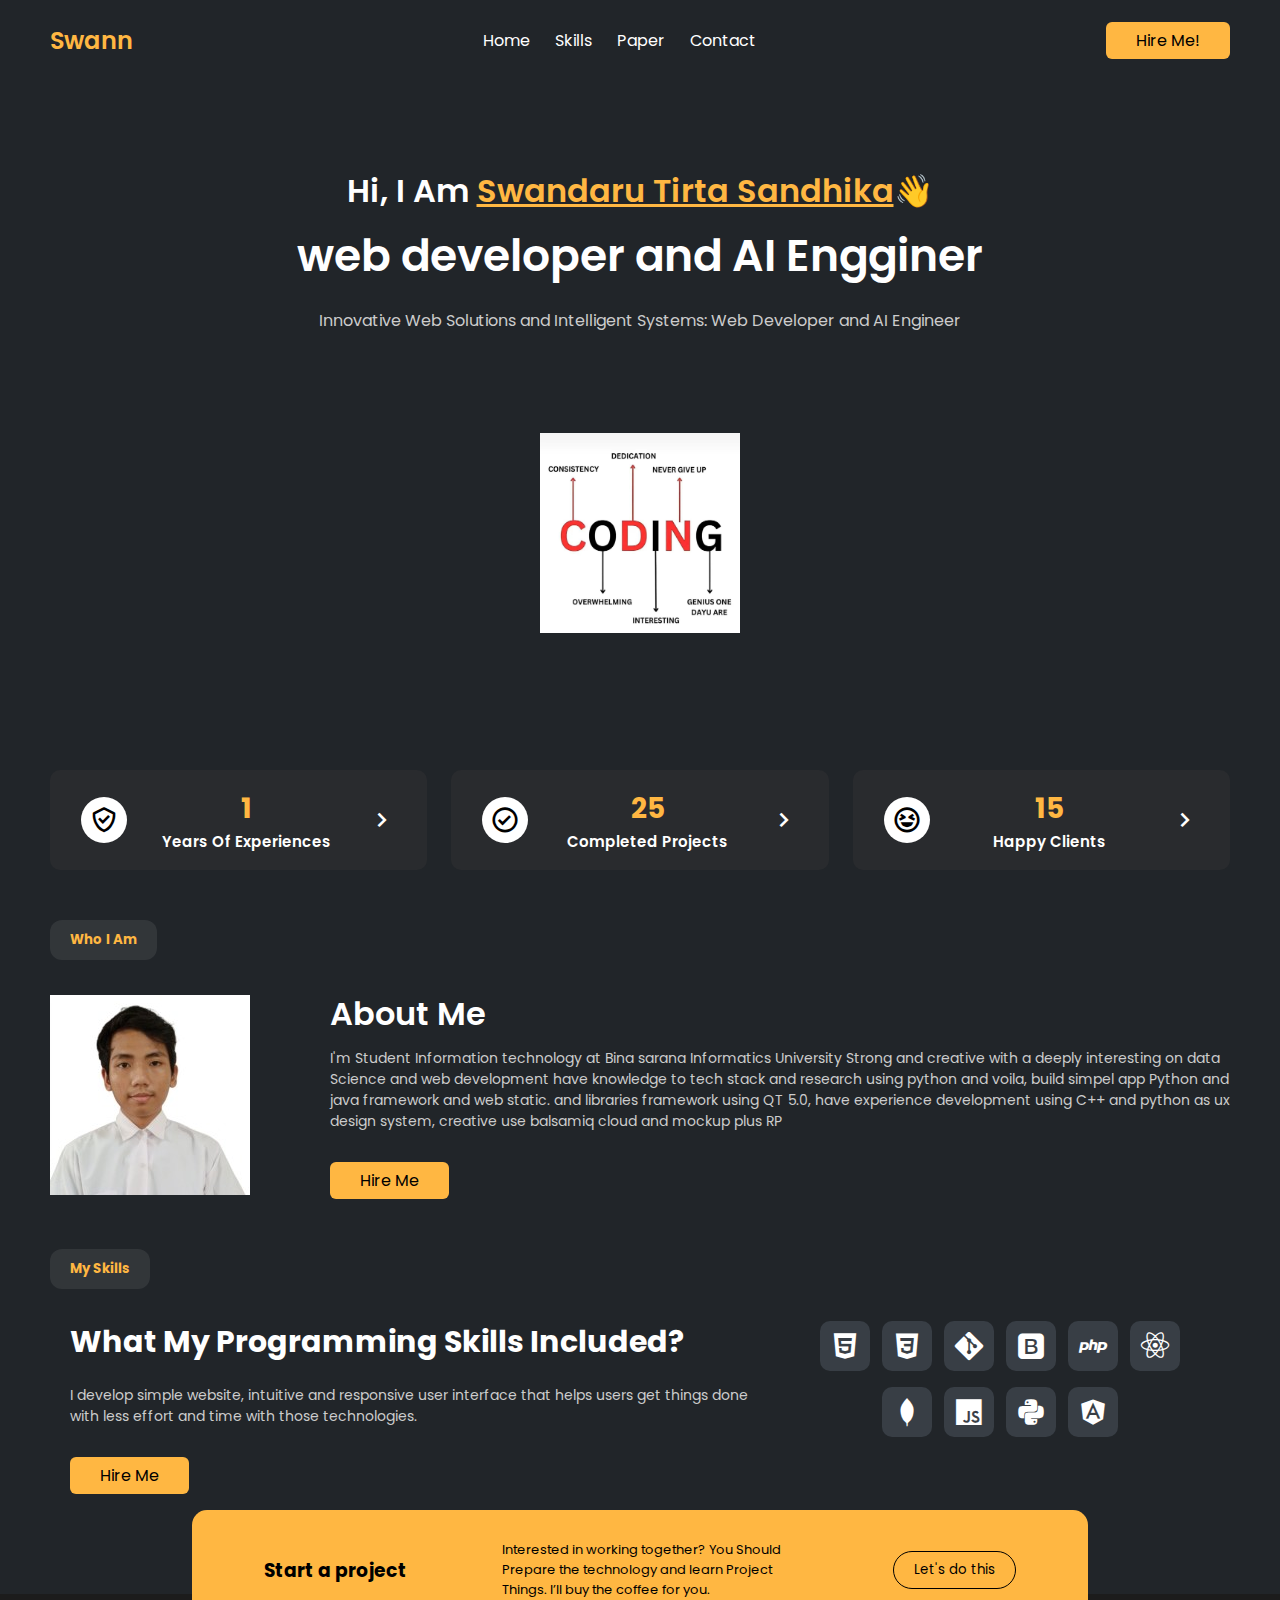
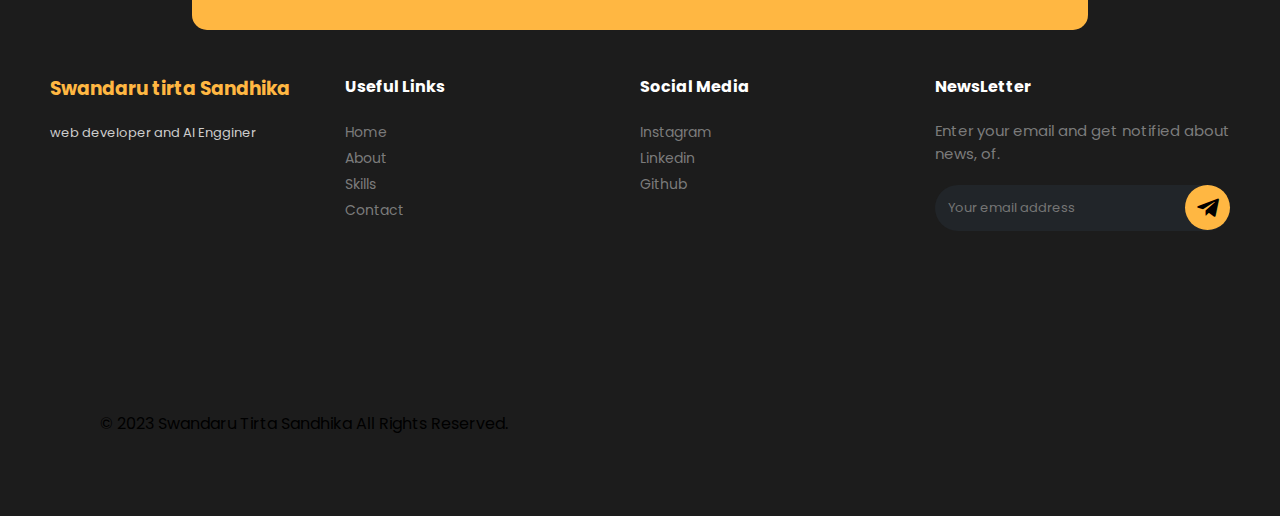
<file: portofolio/index.html>
<!DOCTYPE html>
<html lang="en">

<head>
    <meta charset="UTF-8">
    <meta name="viewport" content="width=device-width, initial-scale=1.0">
    <link href='https://unpkg.com/boxicons@2.1.4/css/boxicons.min.css' rel='stylesheet'>
    <link rel="stylesheet" href="./style.css"/>
    <title>Portofolio | Swandaru Tirta Sandhika</title>
</head>

<body>

    <div class="navbar">
        <h2>Swann</h2>
        <ul>
            <li><a href="">Home</a></li>
            <li><a href="#">Skills</a></li>
            <li><a href="/assets/Makalah Python program Application Merchandise Bola With SDLC Methods en.pdf">Paper</a></li>
            <li><a href="#">Contact</a></li>
        </ul>
        <button class="hire-btn">Hire Me!</button>
    </div>

    <div class="main">
        <h4>Hi, I Am <span>Swandaru Tirta Sandhika</span>👋</h4>
        <p class="title">web developer and AI Engginer</p>
        <p class="subtitle">Innovative Web Solutions and Intelligent Systems: Web Developer and AI Engineer</p>
        <img src="./assets/Logocoding.jpg">
    </div>

    <div class="guarantee">
        <div class="item">
            <div class="icon">
                <i class='bx bx-check-shield'></i>
            </div>
            <div class="info">
                <h3>1</h3>
                <p>Years Of Experiences</p>
            </div>
            <i class='bx bx-chevron-right'></i>
        </div>
        <div class="item">
            <div class="icon">
                <i class='bx bx-check-circle'></i>
            </div>
            <div class="info">
                <h3>25</h3>
                <p>Completed Projects</p>
            </div>
            <i class='bx bx-chevron-right'></i>
        </div>
        <div class="item">
            <div class="icon">
                <i class='bx bx-laugh'></i>
            </div>
            <div class="info">
                <h3>15</h3>
                <p>Happy Clients</p>
            </div>
            <i class='bx bx-chevron-right'></i>
        </div>
    </div>

    <h5 class="seprator">Who I Am</h5>

    <div class="about">
        <img src="./assets/photo.jpg">
        <div class="info">
            <h3>About Me</h3>
            <p>I'm Student Information technology at Bina sarana Informatics University 
            Strong and creative with a deeply interesting on data Science and web development have knowledge 
            to tech stack and research using python and voila, build simpel app Python and java framework and web static.
            and libraries framework using QT 5.0, have experience development 
            using C++ and python as ux design system, creative use balsamiq cloud and mockup plus RP
            </p>
            <button class="hire-btn">Hire Me</button>
        </div>
    </div>

    <!-- My skils -->
    <h5 class="seprator">My Skills</h5>
    <div class="skills">
        <div class="left">
            <div class="info">
                <h3>What My Programming Skills Included?</h3>
                <p>
                    I develop simple website, intuitive and responsive user interface that helps users get things done with less
                    effort and time with those technologies.
                </p>
            </div>
            <button class="hire-btn">Hire Me</button>
        </div>
        <!-- end my skills -->

        <div class="right">
            <div class="item">
                <i class='bx bxl-html5'></i>
            </div>
            <div class="item">
                <i class='bx bxl-css3'></i>
            </div>
            <div class="item">
                <i class='bx bxl-git'></i>
            </div>
            <div class="item">
                <i class='bx bxl-bootstrap'></i>
            </div>
            <div class="item">
                <i class='bx bxl-php'></i>
            </div>
            <div class="item">
                <i class='bx bxl-react'></i>
            </div>
            <div class="item">
                <i class='bx bxl-mongodb'></i>
            </div>
            <div class="item">
                <i class='bx bxl-javascript'></i>
            </div>
            <div class="item">
                <i class='bx bxl-python'></i>
            </div>
            <div class="item">
                <i class='bx bxl-angular'></i>
            </div>
        </div>
    </div>
    <footer>
        <div class="start">
            <h3>Start a project</h3>
            <p>Interested in working together? You Should Prepare the technology and learn Project Things. I’ll buy the coffee for you.</p>
            <button>Let's do this</button>
        </div>

        <div class="cols">
            <div class="about-col">
                <h3>Swandaru tirta Sandhika</h3>
                <p>web developer and AI Engginer</p>
            </div>

            <div class="links-col">
                <h4>Useful Links</h4>
                <a href="#">Home</a>
                <a href="#">About</a>
                <a href="#">Skills</a>
                <a href="#">Contact</a>
            </div>

            <div class="links-col">
                <h4>Social Media</h4>
                <a href="https://www.instagram.com/swandarutirtaa/">Instagram</a>
                <a href="https://www.linkedin.com/in/swandaru-tirta-sandhika/">Linkedin</a>
                <a href="https://github.com/ProgrammingDevelopment">Github</a>
            </div>

            <div class="news-col">
                <h4>NewsLetter</h4>
                <p>Enter your email and get notified about news, of.</p>

                <form>
                    <input type="email" placeholder="Your email address">
                    <button><i class='bx bxl-telegram'></i></button>
                </form>
            </div>
        </div>
        <footer>
            <p>&copy; 2023 <span id="author-name">Swandaru Tirta Sandhika</span> All Rights Reserved.</p>
        </footer>
    </footer>
    <script src="./script.js"></script>
</body>
</html>
</file>
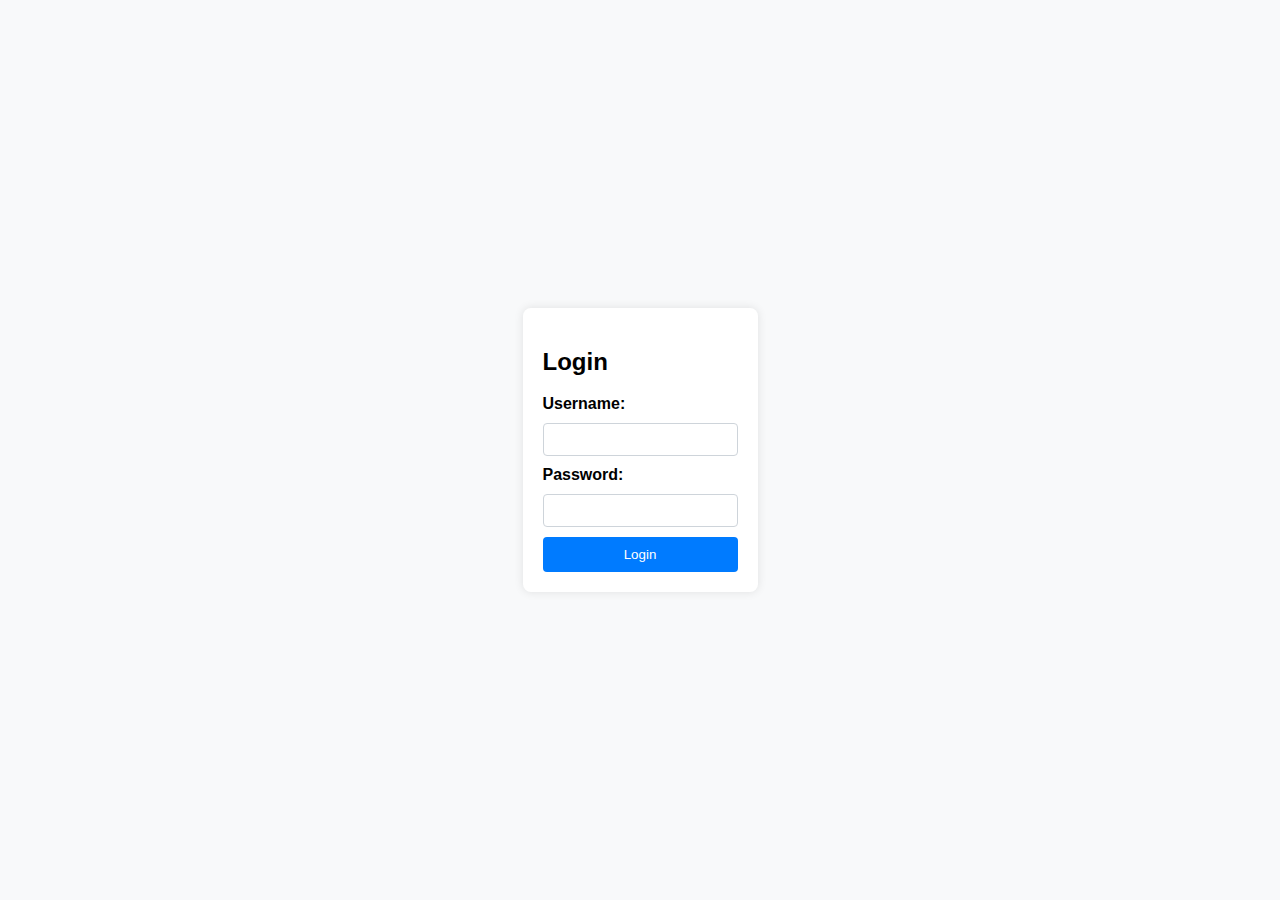
<file: Rental-car/login/login.html>
<!DOCTYPE html>
<html lang="en">
  <head>
    <meta charset="UTF-8" />
    <meta name="viewport" content="width=device-width, initial-scale=1.0" />
    <title>Rental Car Login</title>
    <link rel="stylesheet" href="./login.css" />
    <!-- favicon code -->
    <link rel="icon" type="image/x-icon" href="/favicon.ico" />
    <!-- end favicon code -->
  </head>
  <body>
    <div class="login-container">
      <h2>Login</h2>
      <form id="loginForm">
        <label for="username">Username:</label>
        <input type="text" id="username" required />

        <label for="password">Password:</label>
        <input type="password" id="password" required />

        <button type="submit">Login</button>
      </form>
    </div>
    <script src="./login.js"></script>
  </body>
</html>
</file>
<file: portofolio/style.css>
@import url('https://fonts.googleapis.com/css2?family=Poppins:wght@300;400;500;600;700&display=swap');

*{
    margin: 0;
    padding: 0;
    box-sizing: border-box;
    font-family: 'Poppins', sans-serif;
}

body{
    height: 100vh;
    background: #212529;
}

.navbar{
    display: flex;
    align-items: center;
    justify-content: space-between;
    height: 80px;
    padding: 0 50px;
}

.navbar h2{
    color: #ffb742;
    font-weight: 600;
}

.navbar ul{
    display: flex;
}

.navbar ul li{
    list-style: none;
}

.navbar ul li a{
    text-decoration: none;
    color: #fff;
    font-size: 16px;
    margin-right: 25px;
    transition: color 0.3s ease;
}

.navbar ul li:hover a{
    color: #ffb742;
}

.navbar ul li:last-child a{
    margin: 0;
}

.hire-btn{
    background: #ffb742;
    padding: 6px 30px;
    border: none;
    font-size: 16px;
    cursor: pointer;
    border-radius: 6px;
    transition: background-color 0.3s ease;
}

.hire-btn:hover{
    background: #fb8c00;
}

.main{
    height: 640px;
    display: flex;
    flex-direction: column;
    align-items: center;
    justify-content: center;
}

.main h4{
    font-size: 32px;
    color: #fff;
    font-weight: 600;
}

.main h4 span{
    color: #ffb742;
    text-decoration: underline;
}

.main p.title{
    font-size: 44px;
    font-weight: 600;
    color: #fff;
    margin-top: 8px;
}

.main p.subtitle{
    font-size: 16px;
    color: #ccc;
    margin-top: 20px;
}

.main img{
    width: 200px;
    height: 200px;
    margin-top: 100px;
}

.guarantee{
    margin-top: 50px;
    padding: 0 50px;
    display: flex;
    flex-wrap: nowrap;
    gap: 24px;
}

.guarantee .item{
    background: #292b2e;
    display: flex;
    justify-content: space-between;
    align-items: center;
    height: 100px;
    width: 100%;
    border-radius: 10px;
    padding: 0 30px;
    border: 1px solid transparent;
    cursor: pointer;
    transition: all 0.3s ease;
}

.guarantee .item:hover{
    border-color: #ffb742;
}

.guarantee .item .icon{
    width: 46px;
    height: 46px;
    background: #fff;
    border-radius: 50%;
    display: flex;
    align-items: center;
    justify-content: center;
    transition: background-color 0.3s ease;
}

.guarantee .item:hover .icon{
    background-color: #ffb742;
}

.guarantee .item .icon i{
    font-size: 30px;
}

.guarantee .item .info{
    display: flex;
    flex-direction: column;
    align-items: center;
}

.guarantee .item .info h3{
    color: #ffb742;
    font-size: 28px;
}

.guarantee .item .info p{
    color: #fff;
    font-size: 15px;
    font-weight: 600;
}

.guarantee .item > i{
    color: #fff;
    font-size: 30px;
    transition: color 0.3s ease;
}

.guarantee .item:hover > i{
    color: #ffb742;
}

.seprator{
    margin: 50px 50px 30px;
    padding: 10px 20px;
    background: rgba(255, 255, 255, 0.08);
    display: inline-block;
    color: #ffb742;
    border-radius: 12px;
}

.about{
    display: flex;
    justify-content: space-between;
    align-items: center;
    gap: 80px;
    padding: 0 50px;
}

.about img{
    width: 280px;
}

.about .info h3{
    color: #fff;
    font-size: 32px;
    font-weight: 600;
    margin-bottom: 10px;
}

.about .info p{
    color: #ccc;
    font-size: 14px;
}

.about .info button{
    margin-top: 30px;
}

.skills{
    display: flex;
    justify-content: space-around;
    padding: 0 50px;
}

.skills .left{
    width: 680px;
}

.skills .left .info h3{
    color: #fff;
    font-size: 30px;
    margin-bottom: 20px;
}

.skills .left .info p{
    color: #ccc;
    font-size: 14px;
}

.skills .left button{
    margin-top: 30px;
}

.skills .right{
    width: 420px;
    height: 120px;
    display: flex;
    align-items: center;
    justify-content: center;
    flex-wrap: wrap;
    gap: 12px;
}

.skills .right .item{
    display: flex;
    align-items: center;
    justify-content: center;
    background: #383e45;
    width: 50px;
    height: 50px;
    border-radius: 10px;
}

.skills .right .item i{
    font-size: 34px;
    color: #fff;
}

footer{
    position: relative;
    background: #1c1c1c;
    padding: 80px 50px 40px;
    margin-top: 100px;
}

footer .start{
    display: flex;
    align-items: center;
    justify-content: space-around;
    position: absolute;
    background-color: #ffb742;
    padding: 30px 25px;
    border-radius: 15px;
    width: 70%;
    top: -16%;
    left: 15%;
}

footer .start p{
    font-size: 13px;
    width: 35%;
}

footer .start button{
    background: transparent;
    border: 1px solid #000;
    cursor: pointer;
    padding: 8px 20px;
    border-radius: 100px;
    transition: all 0.3s ease;
}

footer .start button:hover{
    background-color: #fff;
    border-color: #fff;
}

footer .cols{
    display: flex;
    align-items: start;
}

footer .cols .about-col{
    flex: 3;
}

footer .cols .about-col h3{
    color: #ffb742;
    margin-bottom: 20px;
}

footer .cols .about-col p{
    color: #ccc;
    font-size: 13px;
}

footer .cols .links-col{
    flex: 3;
}

footer .cols .links-col h4, footer .cols .news-col h4{
    color: #fff;
    margin-bottom: 20px;
}

footer .cols .links-col a{
    display: block;
    text-decoration: none;
    color: #7b7b7b;
    font-size: 14px;
    line-height: 26px;
    transition: color 0.3s ease;
}

footer .cols .links-col a:hover{
    color: #ffb742;
}

footer .cols .news-col{
    flex: 3;
}

footer .cols .news-col p{
    color: #7b7b7b;
    font-size: 15px;
}

footer .cols .news-col form{
    width: 100%;
    margin-top: 20px;
    position: relative;
}

footer .cols .news-col form input{
    width: 100%;
    background: #212529;
    border: none;
    padding: 13px;
    border-radius: 100px;
    font-weight: 400;
    font-size: 13px;
}

footer .cols .news-col form button{
    display: flex;
    align-items: center;
    justify-content: center;
    width: 45px;
    height: 45px;
    background: #ffb742;
    border: none;
    border-radius: 50%;
    position: absolute;
    top: 0;
    right: 0;
    cursor: pointer;
    transition: background-color 0.3s ease;
}

footer .cols .news-col form button:hover{
    background-color: #fb8c00;
}

footer .cols .news-col form button i{
    font-size: 26px;
}

@media screen and (max-width: 1100px) {
    .guarantee{
        flex-wrap: wrap;
        gap: 10px;
    }

    .guarantee .item{
        flex-basis: 49%;
    }

    .skills{
        justify-content: space-between;
        gap: 20px;
    }

    .skills .left{
        width: 500px;
    }

    .skills .left .info h3{
        font-size: 22px;
    }

    .skills .left .info p{
        font-size: 12px;
    }

    footer{
        margin-top: 150px;
    }

    footer .start{
        width: 90%;
        left: 5%;
        top: -20%;
    }

    footer .cols{
        flex-wrap: wrap;
    }

    footer .cols .about-col{
        flex-basis: 50%;
    }

    footer .cols .links-col{
        flex-basis: 50%;
    }

    footer .cols .news-col{
        flex-basis: 50%;
    }

}

@media screen and (max-width: 780px) {
    
    .navbar button{
        display: none;
    }

    .main h4{
        font-size: 24px;
    }

    .main p.title{
        font-size: 36px;
    }

    .main p.subtitle{
        font-size: 14px;
    }

    .guarantee .item{
        flex-basis: 100%;
    }

    .about{
        flex-wrap: wrap;
        justify-content: center;
    }

}

@media screen and (max-width: 650px) {
    
    .navbar{
        justify-content: center;
    }

    .navbar h2{
        display: none;
    }

    .navbar ul li a{
        font-size: 14px;
    }

    .main{
        margin-top: 50px;
        height: 320px;
        justify-content: start;
    }

    .main h4{
        font-size: 20px;
    }

    .main p.title{
        font-size: 28px;
    }

    .main p.subtitle{
        font-size: 12px;
    }

    .main img{
        margin-top: 40px;
        width: 150px;
        height: 150px;
    }

    .skills{
        flex-wrap: wrap;
        justify-content: flex;
    }

    .skills .right{
        justify-content: space-between;
    }

    .skills .left .info h3{
        font-size: 20px;
    }

    footer .start{
        top: -8%;
    }

    footer .start p{
        display: none;
    }

    footer .cols .about-col{
        flex-basis: 100%;
        margin-bottom: 40px;
    }

    footer .cols .links-col{
        flex-basis: 100%;
        margin-bottom: 20px;
    }

    footer .cols .news-col{
        flex-basis: 100%;
    }

}

@media screen and (max-width: 480px) {
    
    .main p.title{
        font-size: 18px;
    }

    .main p.subtitle{
        font-size: 10px;
    }

    .guarantee .item .info h3{
        font-size: 20px;
    }

    .guarantee .item .info p{
        font-size: 12px;
    }
}
</file>
<file: Rental-car/login/login.css>
/* login.css */

body {
  font-family: "Arial", sans-serif;
  background-color: #f8f9fa; /* Bootstrap default background color */
  margin: 0;
  padding: 0;
  display: flex;
  justify-content: center;
  align-items: center;
  height: 100vh;
}

.login-container {
  max-width: 400px;
  margin: 0 auto;
  background-color: #fff; /* White background for the login container */
  padding: 20px;
  border-radius: 8px;
  box-shadow: 0 0 10px rgba(0, 0, 0, 0.1);
}

form {
  display: flex;
  flex-direction: column;
  gap: 10px;
}

label {
  font-weight: bold;
}

input {
  padding: 8px;
  border: 1px solid #ced4da; /* Bootstrap default input border color */
  border-radius: 4px;
}

button {
  padding: 10px;
  background-color: #007bff; /* Bootstrap primary color */
  color: #fff;
  border: none;
  cursor: pointer;
  border-radius: 4px;
}

button:hover {
  background-color: #0056b3; /* Darker shade on hover */
}
</file>
